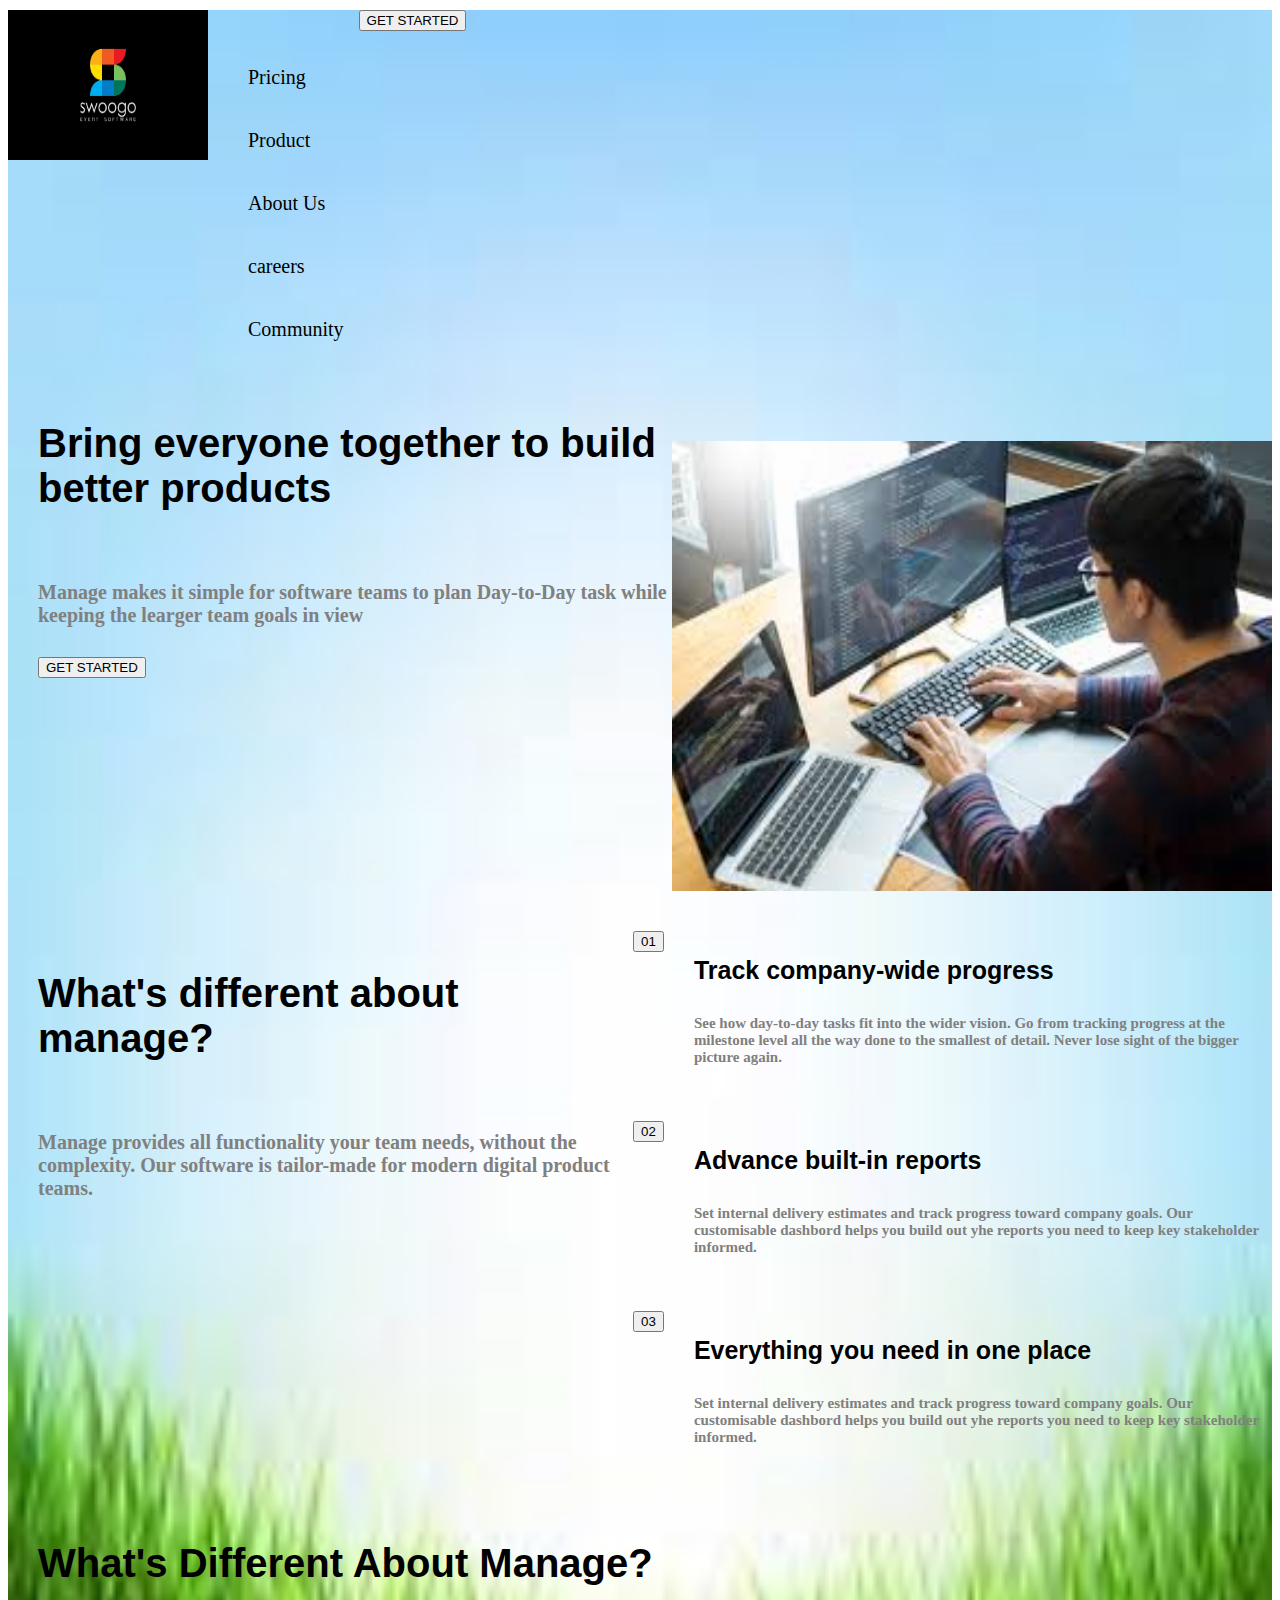
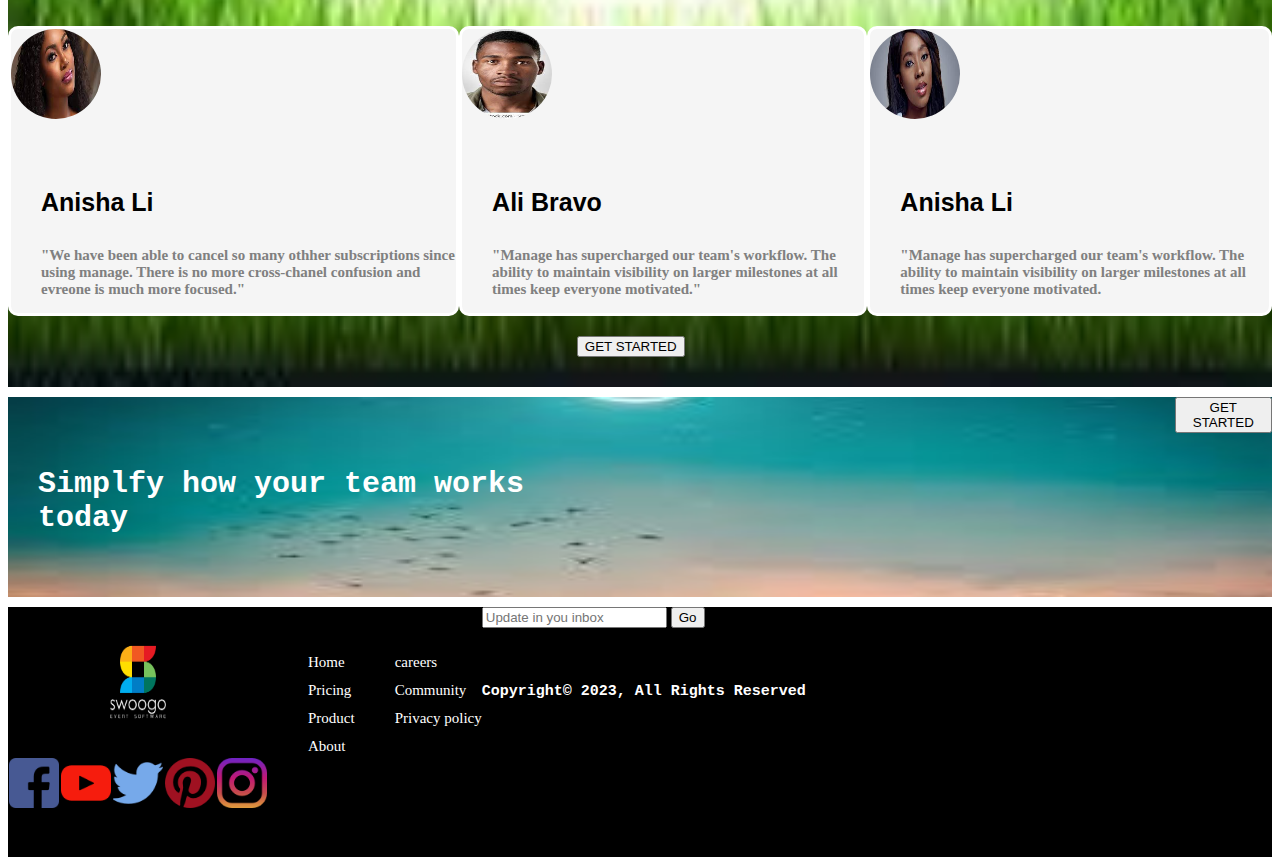
<file: index.html>
<!DOCTYPE html>
<html lang="en">
<head>
  <title>Bootstrap Example</title>
  <meta charset="utf-8">
  <meta name="viewport" content="width=device-width, initial-scale=1">
  <link rel="stylesheet" href="style.css">
  <link href="https://cdn.jsdelivr.net/npm/bootstrap@5.3.0/dist/css/bootstrap.min.css" rel="stylesheet" integrity="sha384-9ndCyUaIbzAi2FUVXJi0CjmCapSmO7SnpJef0486qhLnuZ2cdeRhO02iuK6FUUVM" crossorigin="anonymous">
 
</head>
<body>
<!-- first block -->
  <div  class="container" id="first-block">
    <div class="row pt-3">
  <div  class="col-sm-3"><img src="img/logo.png" id="small-image" ></div>

  <div class="col-sm-7">
    <nav >
          <ul>
          <li > <a href="#" class="navlink2">Pricing</a></li>
         <li >  <a href="#" class="navlink2">Product</a></li>
         <li >  <a href="abou.html" class="navlink2">About Us</a></li>
        <li >   <a href="careers.html" class="navlink2">careers</a></li>
         <li>  <a href="#" class="navlink2">Community</a></li>
          </ul>
        </nav>
  </div>
  <div class="col-sm-2 pt-5 "><div><span class="badge rounded-pill bg-danger "><button type="button" class="btn btn-large ">GET STARTED</button></span></div></div>
</div>

<div class="row pt-3">
  <div class="col-sm-4">
    <p class="p1">Bring everyone together to  build better products</p>
    <p class="p2"> Manage makes it simple for software teams to plan Day-to-Day task while keeping the learger team goals in view</p>
    <div id="button"><span class="badge rounded-pill bg-danger "><button type="button" class="btn btn-large ">GET STARTED</button></span></div>
  </div>
  <div class="col-sm-8"><img src="img/img-left2.jfif" id="large-image1" ></div>
</div>


<div class="row pt-3">
  <div class="col-sm-5">
    <p class="p1">What's different about manage?</p>
    <p  class="p2">Manage provides all functionality your team needs, without the complexity. Our software is tailor-made for modern digital product teams.</p>
  </div>

   <div class="col-sm-7">
    <div class="row">
      <div class="col-sm-1" id="pad">
        <span  class="badge rounded-pill bg-danger "><button type="button" class="btn btn-small">01</button></span></div>
        <div class="col-sm-11">
          <p class="p11">Track company-wide progress</p>
          <p class="p22">See how day-to-day tasks fit into the wider vision. Go from tracking progress at the milestone level all the way done to the smallest of detail. Never lose sight of the bigger picture again.</p>
        </div>
    </div>

    <div class="row">
      <div class="col-sm-1" id="pad">
         <span  class="badge rounded-pill bg-danger "><button type="button" class="btn">02</button></span> </div>
        <div class="col-sm-11">
          <p class="p11">Advance built-in reports</p>
          <p class="p22">Set internal delivery estimates and track progress toward company goals. Our customisable dashbord helps you build out yhe reports you need to keep key stakeholder informed.</p>
        </div>
    </div>

    <div class="row">
      <div class="col-sm-1" id="pad">
        <span class="badge rounded-pill bg-danger "><button type="button" class="btn">03</button></span></div>
        <div class="col-sm-11">
           <p class="p11">Everything you need in one place</p>
          <p class="p22">Set internal delivery estimates and track progress toward company goals. Our customisable dashbord helps you build out yhe reports you need to keep key stakeholder informed.</p>
        </div>
    </div>
     
   </div>
</div>

<div class="row pt-3">
  <div class="col-sm-12 text-center"><p class="p1"> What's Different About Manage?</p></div>
</div>

<div class="row pt-3">
  <div class="col-sm-1 text-center"></div>

  <div class="col-sm-10 text-center">
      <div class="row">
      <div class="col-sm-4 text-center"><div id="bod"><img id="round-image" src="img/pic.jfif"><p class="p11">Anisha Li</p><p class="p22">"We have been able to cancel so many othher subscriptions since using manage. There is no more cross-chanel confusion and evreone is much more focused."</p></div></div>
      <div class="col-sm-4 text-center"><div id="bod"><img id="round-image" src="img/pic3.jfif"><p class="p11">Ali Bravo</p><p class="p22">"Manage has supercharged our team's workflow. The ability to maintain visibility on larger milestones at all times keep everyone motivated."</p></div></div>
      <div class="col-sm-4 text-center"><div id="bod"><img id="round-image" src="img/pic2.jfif"><p class="p11">Anisha Li</p><p class="p22">"Manage has supercharged our team's workflow. The ability to maintain visibility on larger milestones at all times keep everyone motivated.</p></div></div>
    </div>

    </div>
<div class="col-sm-1 text-center"></div>
  
</div>
<div  id="button2"><span class="badge rounded-pill bg-danger "><button type="button" class="btn btn-large ">GET STARTED</button></span></div>
  </div>




<!-- second block -->
  <div class="container" id="sec-block">
      <div class="row">
        <div id="sim" class="col-sm-5"><p>Simplfy how your team works today</p></div>
    <div id="bot" class="col-sm-7 pt-5"><div><span class="badge rounded-pill bg-white "><button type="button" class="btn btn-large ">GET STARTED</button></span></div></div>
    </div>
  </div>



<!-- third block -->
  <div class="container" id="third-block">
    <div class="row">
      <div class="col-sm-4">
        <img src="img/logo.png" id="small-image" >
        <div class="row">
        <div class="column"><img src="img/face.png" id="smaller-image"></div>
        <div class="column"><img src="img/you.png" id="smaller-image"></div>
        <div class="column"><img src="img/twit.png" id="smaller-image"></div>
        <div class="column"><img src="img/pin.png" id="smaller-image"></div>
        <div class="column"><img src="img/insta.png" id="smaller-image"></div>
        </div>
      </div>

      <div class="col-sm-4">
        <div class="row">
          <div class="col-sm-6">
            <nav id="navbar3">
          <ul>
         <li> <a href="#" class="navlink">Home</a></li>
          <li> <a href="#" class="navlink">Pricing</a></li>
         <li>  <a href="#" class="navlink">Product</a></li>
         <li>  <a href="abou.html" class="navlink">About</a></li>
       </ul>
     </nav>
          </div>
          <div class="col-sm-6">
            <nav id="navbar3">
              <ul>
                 <li>   <a href="careers.html" class="navlink">careers</a></li>
         <li>  <a href="#" class="navlink">Community</a></li>
         <li>  <a href="#" class="navlink">Privacy policy</a></li>
              </ul>
            </nav>
          </div>
        </div>
      </div>

      <div class="col-sm-4 pt-5" >
        <input type="text" name="third-block-input" placeholder="Update in you inbox" required>
        <div style="display: inline;"><span class="badge rounded-pill bg-danger "><button type="button" class="btn">Go</button></span></div>
        <p style="font-size: 15px; color: white; padding-bottom:10px;">Copyright&copy 2023, All Rights Reserved</p>
      </div>
    </div>
  </div>

<script src="https://cdn.jsdelivr.net/npm/bootstrap@5.3.0/dist/js/bootstrap.bundle.min.js" integrity="sha384-geWF76RCwLtnZ8qwWowPQNguL3RmwHVBC9FhGdlKrxdiJJigb/j/68SIy3Te4Bkz" crossorigin="anonymous"></script>
</body>
</html>
</file>
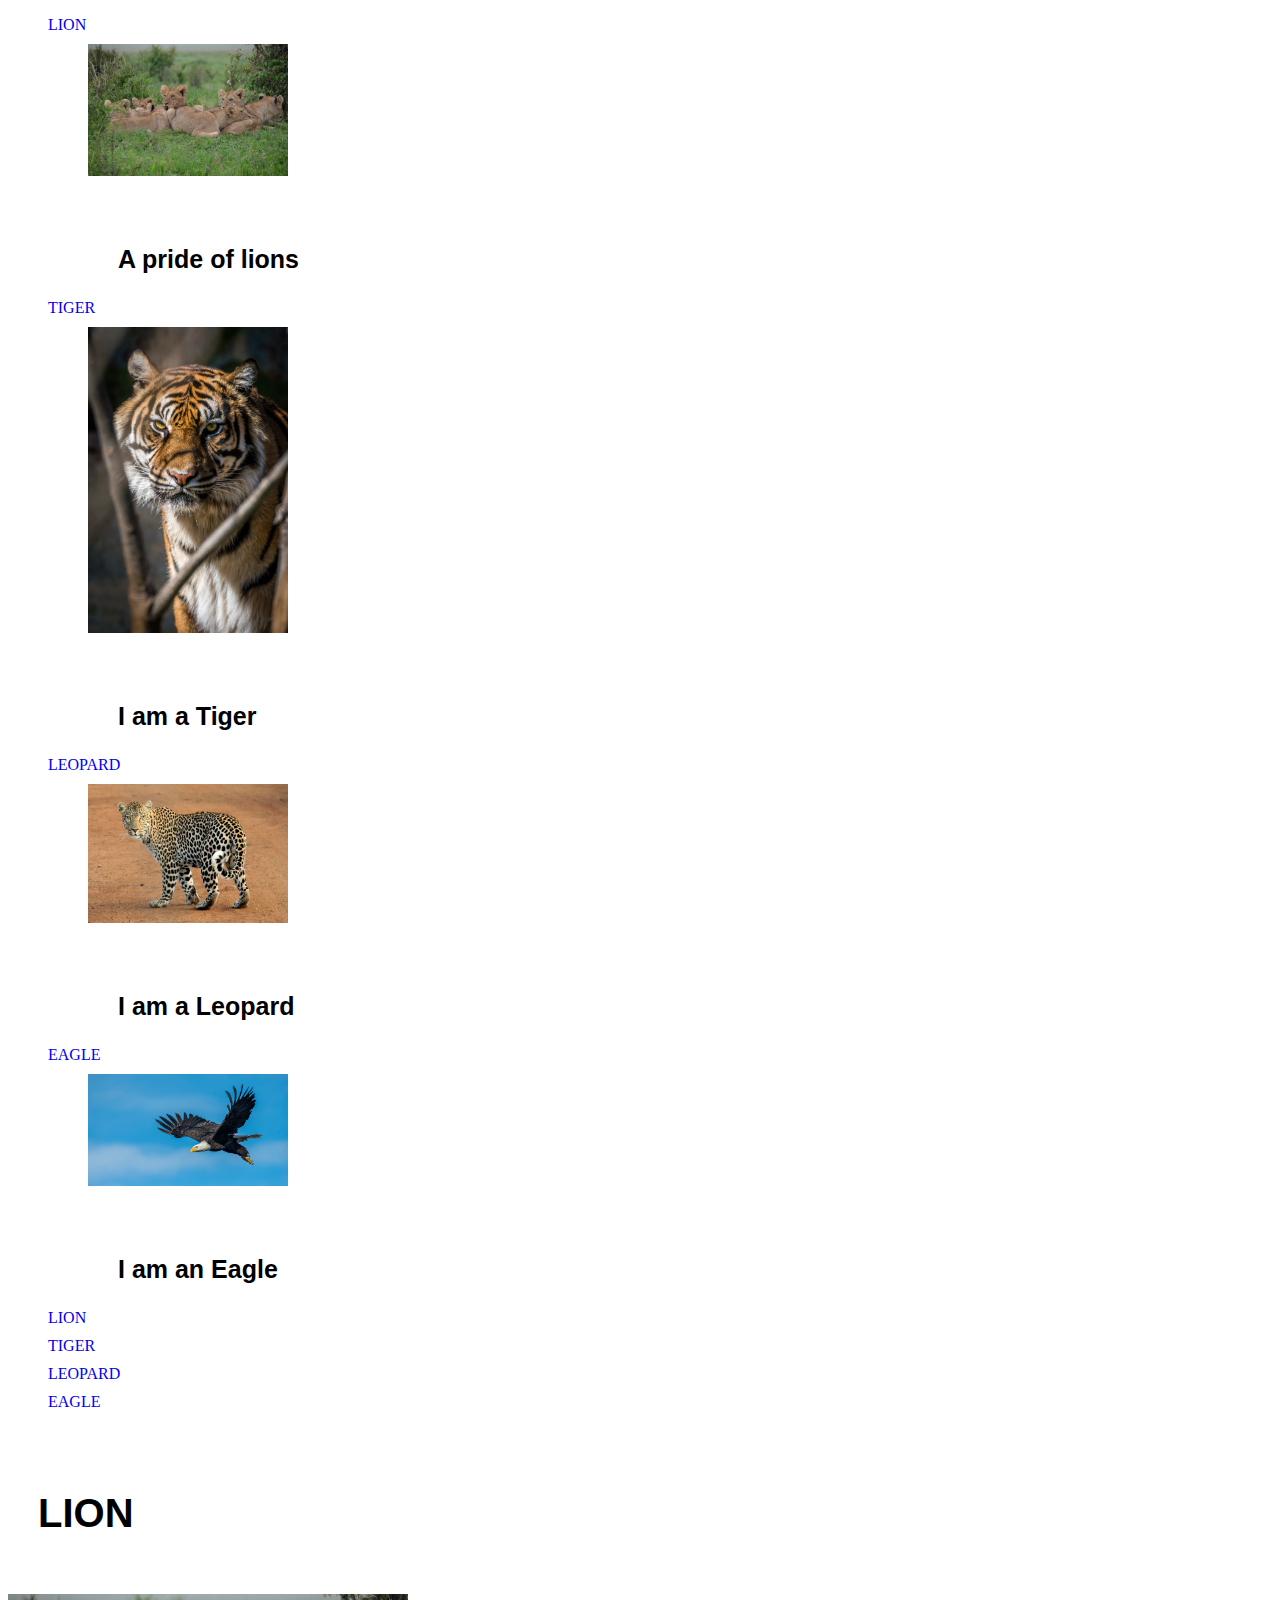
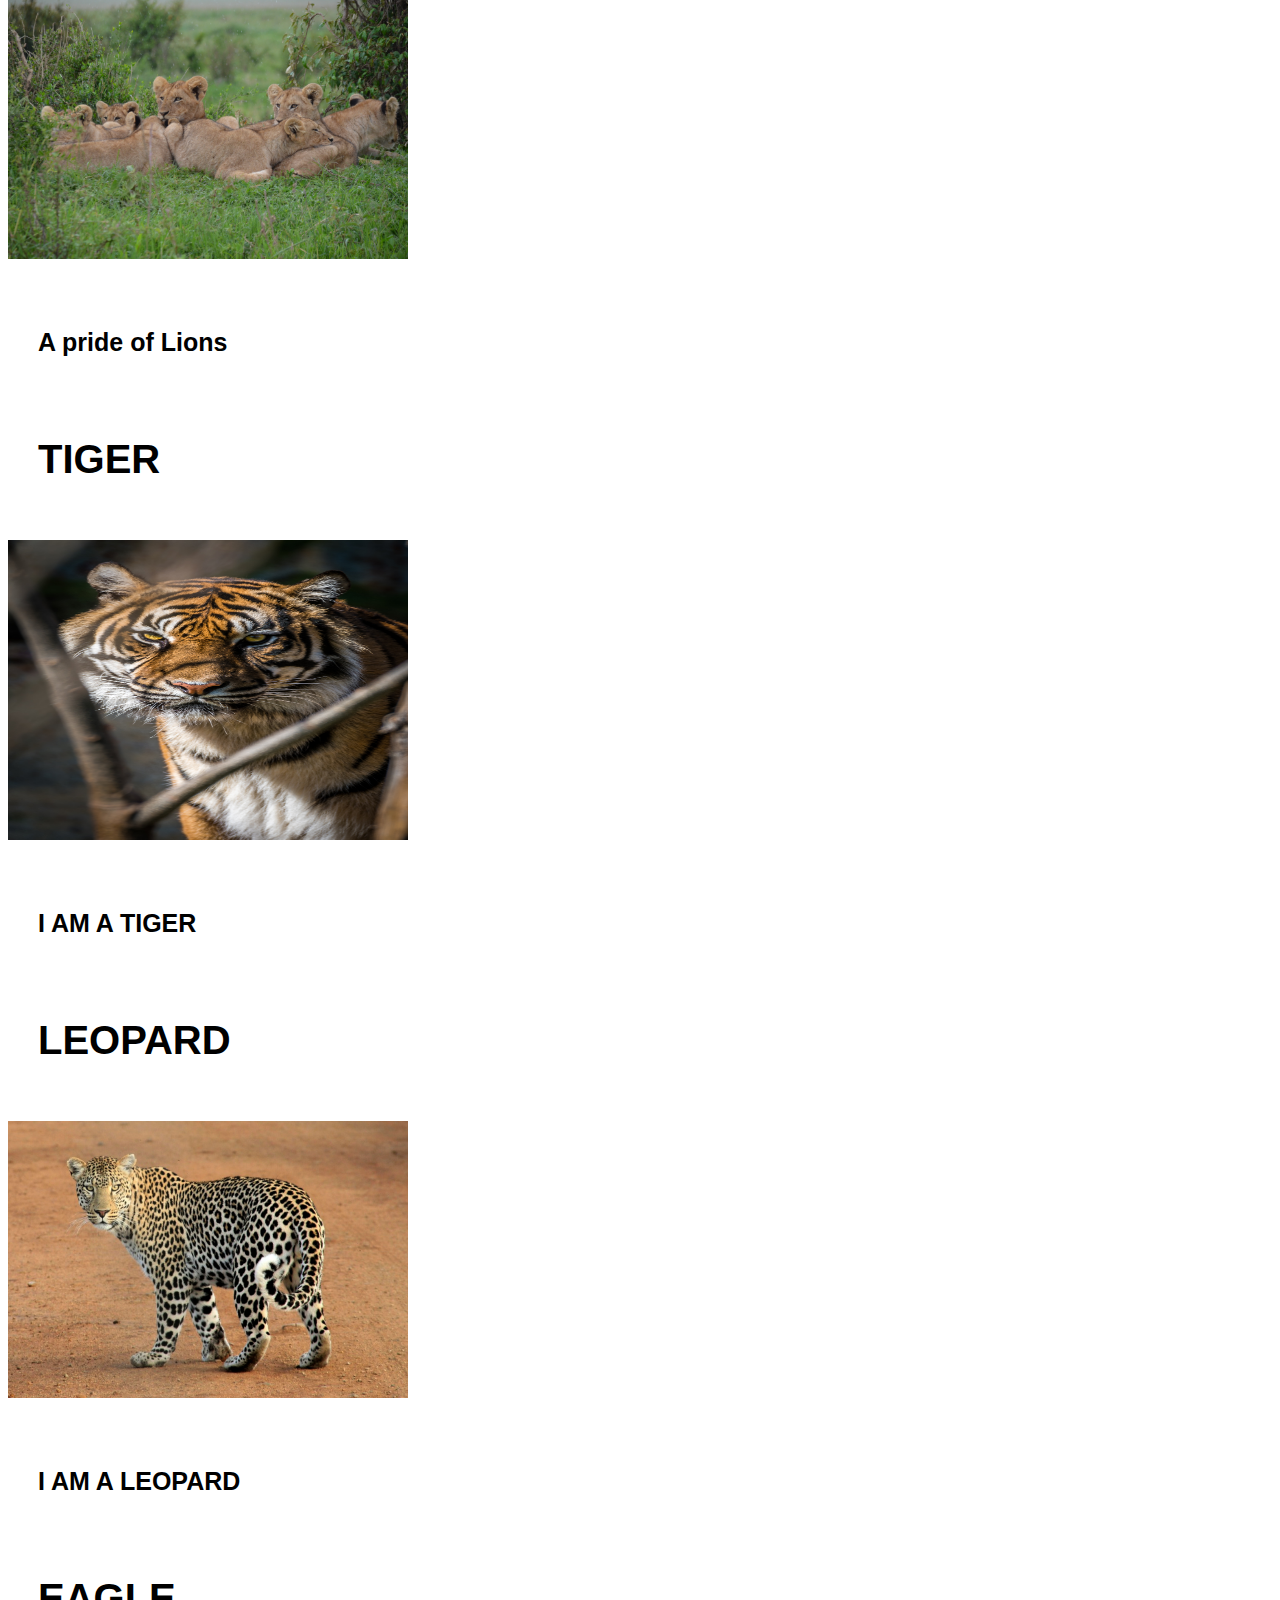
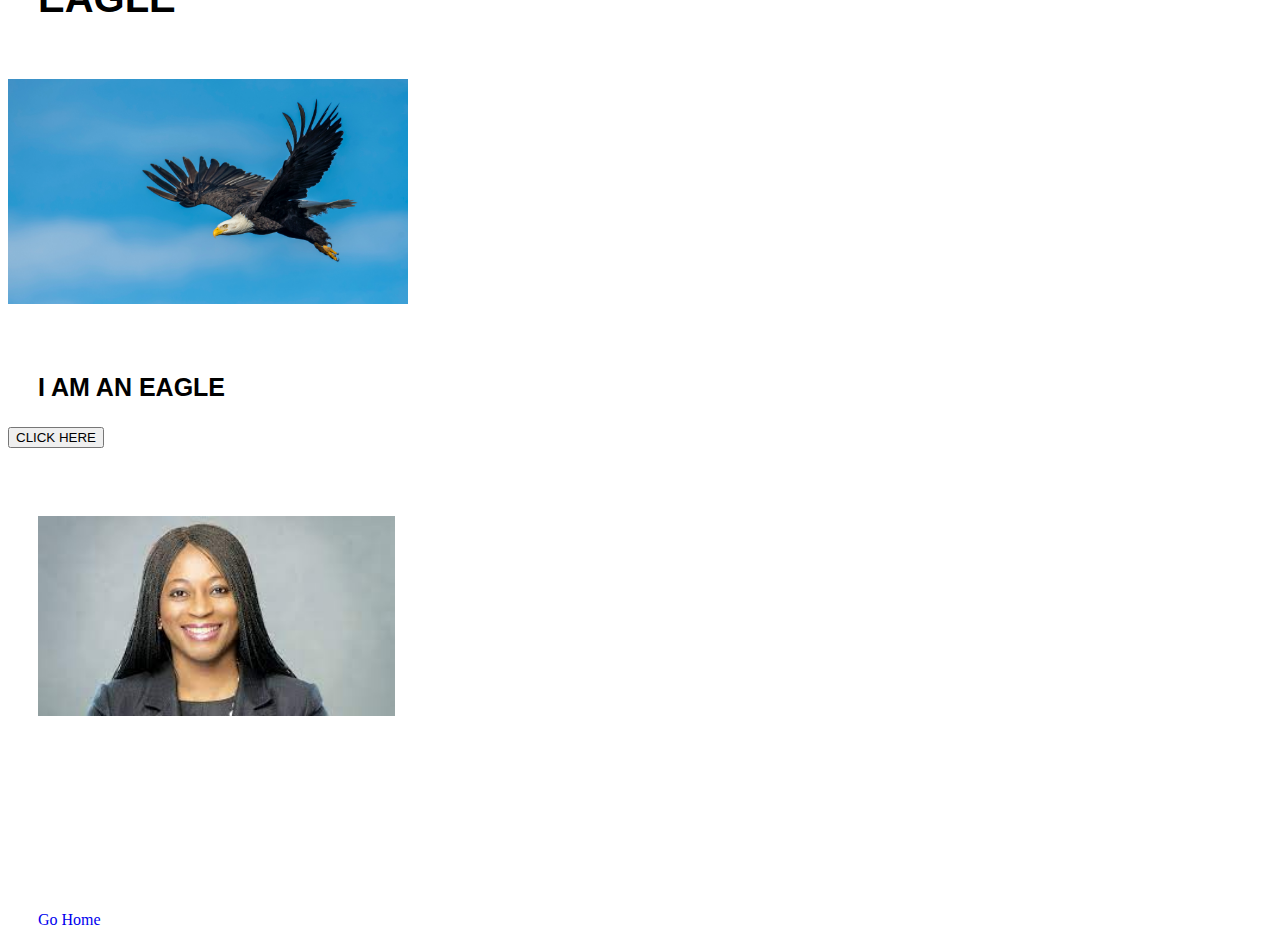
<file: abou.html>
<!DOCTYPE html>
<html lang="en">
<head>
  <title>Bootstrap Example</title>
  <meta charset="utf-8">
  <meta name="viewport" content="width=device-width, initial-scale=1">
  <link rel="stylesheet" href="style.css">
  <link href="https://cdn.jsdelivr.net/npm/bootstrap@5.3.0/dist/css/bootstrap.min.css" rel="stylesheet" integrity="sha384-9ndCyUaIbzAi2FUVXJi0CjmCapSmO7SnpJef0486qhLnuZ2cdeRhO02iuK6FUUVM" crossorigin="anonymous"> 
</head>
<body>

<div class="container">

  <nav class="navbar navbar-expand-sm bg-success">
    <ul class="navbar-nav">

      <li class="nav-item dropdown"> <a href="#" class="nav-link dropdown-toggle" data-bs-toggle="dropdown"> LION </a>
        <ul class="dropdown-menu" >
          <li><img src="img/lion.jpg" style="width:200px;"><br><p class="p11"> A pride of lions </p></li>
        </ul>
       </li>

       <li class="nav-item dropdown"> <a href="#" class="nav-link dropdown-toggle" data-bs-toggle="dropdown"> TIGER</a>
       <ul class="dropdown-menu">
          <li><img src="img/tiger.jpg" style="width:200px;"><br><p class="p11">I am a Tiger </p></li>
        </ul>
         </li>

        <li class="nav-item dropdown"> <a href="#" class="nav-link dropdown-toggle"data-bs-toggle="dropdown"> LEOPARD</a>
        <ul class="dropdown-menu">
          <li><img src="img/leopard.jpg" style="width:200px;"><br><p class="p11">I am a Leopard </p></li>
        </ul>
         </li>

          <li class="nav-item dropdown"> <a href="#" class="nav-link dropdown-toggle"data-bs-toggle="dropdown"> EAGLE</a>
        <ul class="dropdown-menu">
          <li><img src="img/eagle.jpg" style="width:200px;"><br><p class="p11">I am an Eagle </p></li>
        </ul>
         </li>

    </ul>
  </nav> 
</div>


<div class="container">

<ul class="nav nav-tabs bg-info">
  <li class="nav-item"> <a href="#lion" data-bs-toggle="tab" class="nav-link active"> LION</a></li>
  <li class="nav-item"> <a href="#tiger" data-bs-toggle="tab"  class="nav-link"> TIGER</a></li>
   <li class="nav-item"> <a href="#leopard" data-bs-toggle="tab" class="nav-link"> LEOPARD</a></li>
    <li class="nav-item"> <a href="#eagle" data-bs-toggle="tab" class="nav-link">EAGLE</a></li>
</ul>

<div class="tab-content">
 <div id="lion" class="tab-pane active">
    <p class="p1">LION</p>
    <br>
    <img src="img/lion.jpg" style="width:400px;">
    <br>
    <p class="p11">A pride of Lions</p>
  </div>
  
  <div id="tiger" class="tab-pane ">
    <p class="p1">TIGER</p>
    <br>
    <img src="img/tiger.jpg" style="width:400px; height: 300px;">
    <br>
    <p class="p11">I AM A TIGER</p>
  </div>

  <div id="leopard" class="tab-pane fade ">
    <p class="p1">LEOPARD</p>
    <br>
    <img src="img/leopard.jpg"style="width:400px;">
    <br>
    <p class="p11">I AM A LEOPARD</p>
  </div>

  <div id="eagle" class="tab-pane fade ">
    <p class="p1">EAGLE</p>
    <br>
    <img src="img/eagle.jpg" style="width:400px;">
    <p class="p11">I AM AN EAGLE</p>
  </div>
</div>

</div>












  <div class="container">
 <button data-bs-target="#demo" data-bs-toggle="collapse" class="btn btn-dark"> CLICK HERE </button>
    <br><br>
<div id="demo" class="collapse">
  <div id="card" class="card bg-info" >
    <div class="card-body">
      <img src="img/image_9.jfif" height="200px" class="card-img-top">
      <br><br>
      <h4 class="card-title">Octavia Kate</h4>
      <p class="card-text">qualifications</p>
      <a href="index.html" class="btn btn-success">Go Home</a>
    </div>
    </div>
</div>

  </div>
  <script src="https://cdn.jsdelivr.net/npm/bootstrap@5.3.0/dist/js/bootstrap.bundle.min.js" integrity="sha384-geWF76RCwLtnZ8qwWowPQNguL3RmwHVBC9FhGdlKrxdiJJigb/j/68SIy3Te4Bkz" crossorigin="anonymous"></script>
  <script src="scr.js"></script>
</body>
</html>
</file>
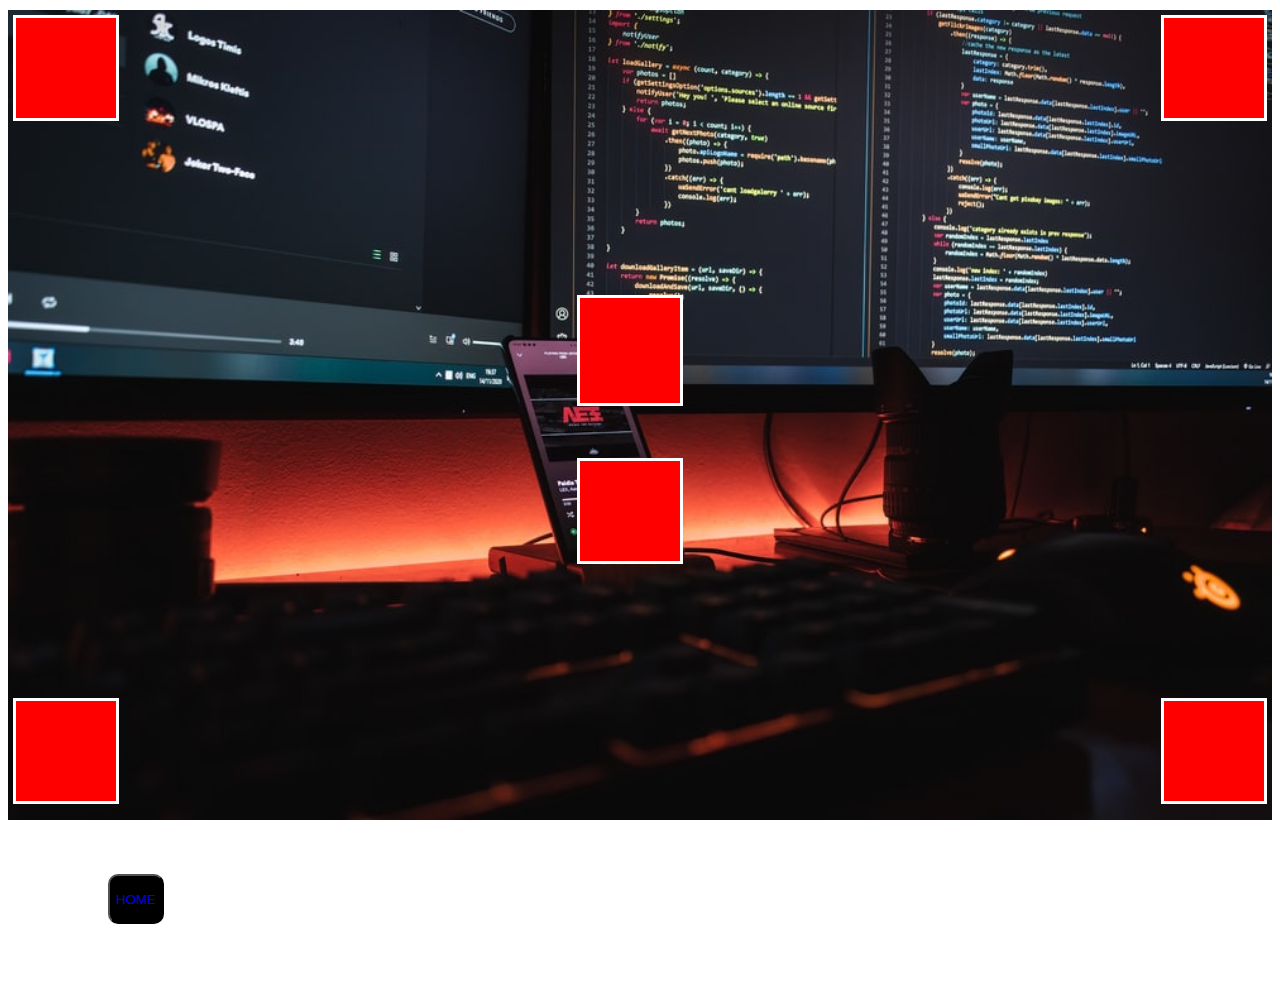
<file: careers.html>
<!DOCTYPE html>
<html lang="en">
<head>
  <title>Bootstrap Example</title>
  <meta charset="utf-8">
  <meta name="viewport" content="width=device-width, initial-scale=1">
  <link rel="stylesheet" href="style.css">
  <link href="https://cdn.jsdelivr.net/npm/bootstrap@5.3.0/dist/css/bootstrap.min.css" rel="stylesheet" integrity="sha384-9ndCyUaIbzAi2FUVXJi0CjmCapSmO7SnpJef0486qhLnuZ2cdeRhO02iuK6FUUVM" crossorigin="anonymous"> 
</head>
<body>
<div class="container">
  <img src="img/car.jfif" width="100%" height="100%">

  <div class="top-left" id="carbox"></div>
  <div class="top-right" id="carbox"></div>
  <div class="bottom-left" id="carbox"></div>
  <div class="bottom-right" id="carbox"></div>
  <div class="center-top" id="carbox"></div>
  <div class="center-bottom" id="carbox"></div>

  
  
</div>

<button id="carbot" ><a href="index.html" class="btn btn-primary btn-large" >HOME</a></button>

<script src="https://cdn.jsdelivr.net/npm/bootstrap@5.3.0/dist/js/bootstrap.bundle.min.js" integrity="sha384-geWF76RCwLtnZ8qwWowPQNguL3RmwHVBC9FhGdlKrxdiJJigb/j/68SIy3Te4Bkz" crossorigin="anonymous"></script>
</body>
</html>
</file>
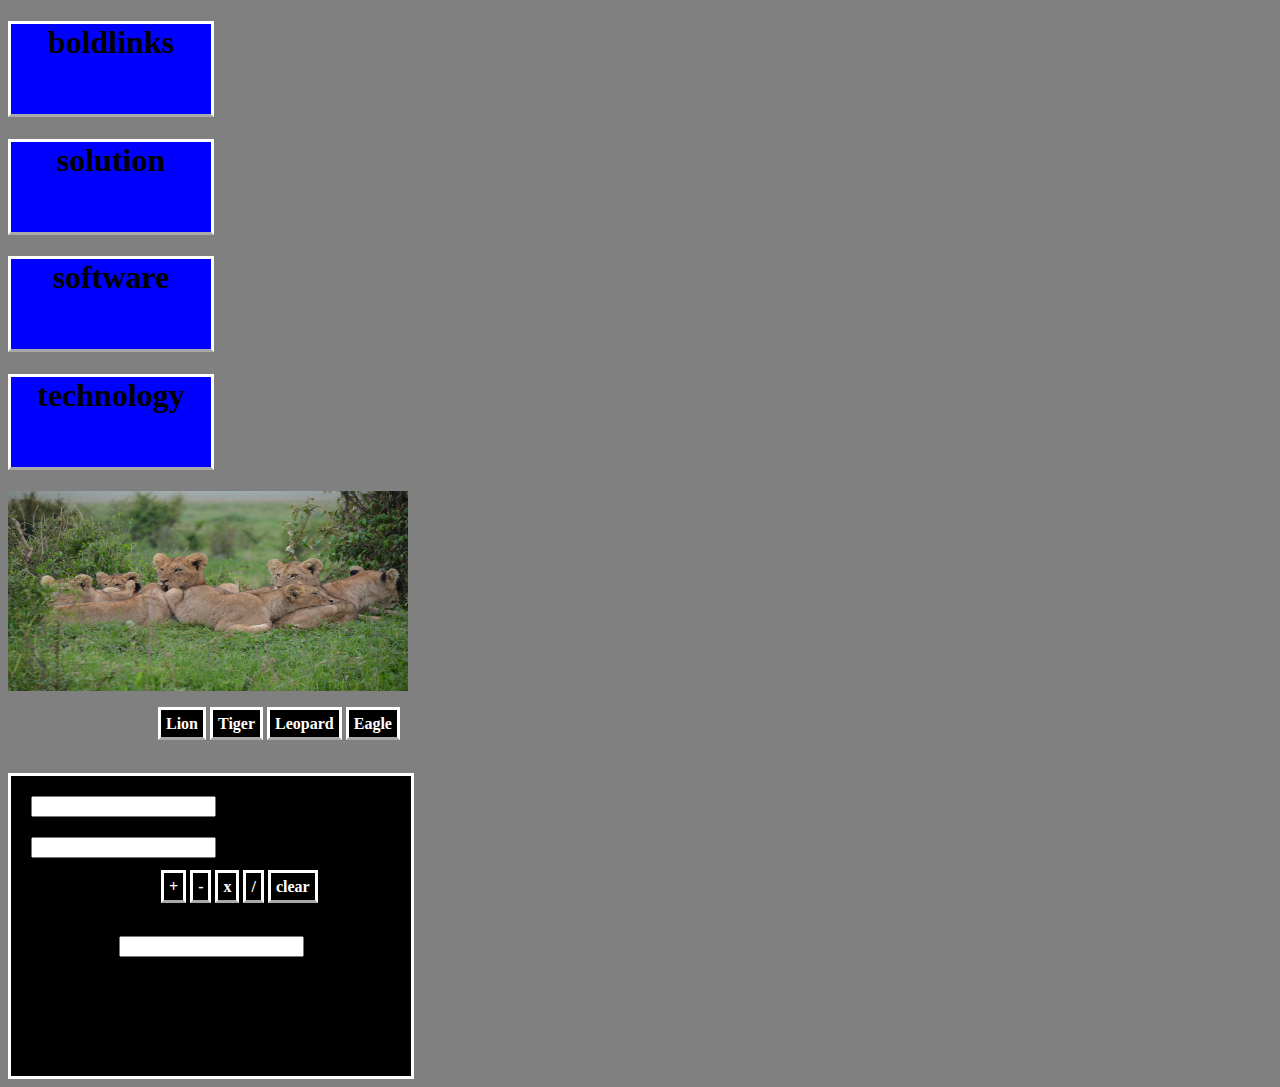
<file: java.html>
<!DOCTYPE html>
<html lang="en">
<head>
<style >
  body{background-color:grey;}
  table,td,th,tr{ color: white; 
    border: 3px solid white ;}

h1{border-width: 3px;
  border-style: solid;
  border-color:white;
  border-bottom-color:darkgrey;
  text-align: center;
  height:90px ;
  width:200px ;
  background-color:blue;}



    td:hover{background-color: black;
    color: white; 
    border: 3px solid white;
    text-align: center;}

a{
border-width: 3px;
  border-style: solid;
  border-color:white;
  background-color: black;
  border-bottom-color:darkgrey;
  text-align: center;
  text-decoration: none;
  font-weight: bolder;
  padding: 5px;
  height:50px ;
  width:100px ;
}

a:hover{
  background-color: red;
  font-style: monospace;
  color: white;
  width: 110px;
  height: 60px;
}

div{ margin-top: 20px;
   margin-left: 150px;
   margin-bottom: 40px;}

a{text-decoration: none;
color: white;}

.center{display: block;
margin: auto;
margin-top: 20px;}

form{ 
border-width: 3px;
  border-style: solid;
  border-color:white;
  background-color:black;
  height: 300px;
  width: 400px;
 }

 input{margin-left: 20px;
      margin-top: 20px;}

</style>
  
</head>
<body>
<h1 id="bgc">boldlinks</h1>
<h1 id="bgc">solution</h1>
<h1 id="bgc">software</h1>
<h1 id="bgc">technology</h1>

<img src="img/lion.jpg" alt="" width="400px" height="200px" id="myimage"><br>

<div>
  <a href="#" onclick="displayLion()">Lion</a>
  <a href="#" onclick="displayTiger()">Tiger</a>
  <a href="#" onclick="displayLeopard()">Leopard</a>
  <a href="#" onclick="displayEagle()">Eagle</a>
</div>







<form action="#">
  <input type="text"  id="form1">
  <input type="text"  id="form2">
  <div>
<a href="#" class="sum" >+</a>
<a href="#" class="sub" >-</a>
<a href="#" class="mult" >x</a>
<a href="#" class="div" >/</a>
<a href="#" class="clear" >clear</a>
</div>
  <input type="text" id="form3" class="center">


</form>



  <script src="scr.js"></script>
</body>
</html>
</file>
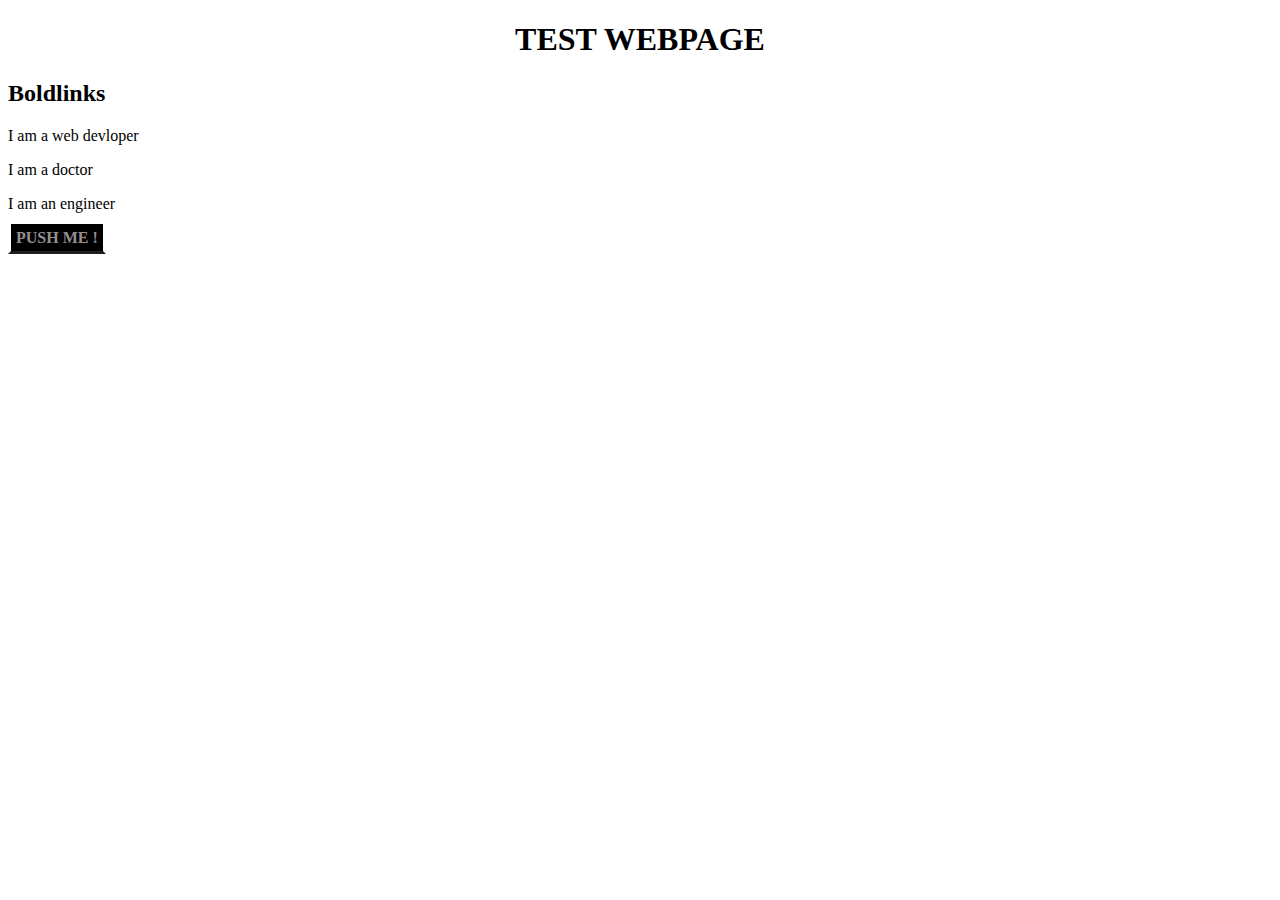
<file: new.html>
<!DOCTYPE html>
<html lang="en">
<head>
<style>

	a{
border-width: 3px;
  border-style: solid;
  border-color:white;
  text-decoration: none;
  color: rgb(150, 145, 145);
  background-color: black;
  border-bottom-color:rgb(31, 30, 30);
  text-align: center;
  text-decoration: none;
  font-family:'Times New Roman', Times;
  font-weight: bolder;
  padding: 5px;
  height:50px ;
  width:100px ;
}

a:hover{
  background-color: rgb(131, 53, 53);
  font-style: monospace;
  color: rgba(240, 243, 245, 0.945);
  width: 110px;
  height: 60px;
}
#h1{
margin-left:;
}

h1{text-align: center;}
	</style>
  
</head>
<body>
<h1> TEST WEBPAGE</h1>
<h2>Boldlinks</h2>
<p>I am a web devloper</p>
<p>I am a doctor</p>
<p>I am an engineer</p>
<a href="#" class="swap" >PUSH ME !</a>
  <script src="scr.js"></script>
</body>
</html>
</file>
<file: style.css>
body{width:auto ;
height:100%;
background-color:# ;}

#first-block{ height:auto;
	display: block;
	background-image:url("img/bg1.jfif");
background-size:100% 100% ;}


.p1{font-family:sans-serif;
		font-size: 40px;
		color:black;
		padding-top:40px;
		padding-left: 30px;
		font-weight: bold;}

.p2{font-family:cursive;
		font-size: 20px;
		color:grey;
		padding-top:30px;
		padding-left: 30px;
		font-weight: bold;}
		
#pad{padding-top:40px;}


.p11{font-family:sans-serif;
		font-size: 25px;
		color:black;
		padding-top:40px;
		padding-left: 30px;
		font-weight: bold;}

.p22{font-family:cursive;
		font-size: 15px;
		color:grey;
		padding-top:5px;
		padding-left: 30px;
		font-weight: bold;}

#large-image1{ padding-top: 100px;
			display: block;
		height: 450px;
		margin: auto;
		width: 600px;}

#button{  padding-left: 30px;
padding-top: 10px;}

#bot{ 
	padding-left: 600px;}

#sim{padding-left: 30px;}

#button2{  
	padding-left: 45%;
	padding-bottom: 30px;
padding-top: 20px;}

#round-image{border-radius: 50%;
	width: 90px;
   height:90px;
}

#bod{background-color:whitesmoke;
border-style:solid;
height:auto;
border-radius: 10px;
background-width:3px;
border-color:white ;}

#bod:hover{ background-color:black ;
color: white; }

#sec-block{
	display:block;
	height:200px;
background-image:url("img/bg2.jfif");
background-size:100% 100% ;}


#third-block{width:auto;
	height:250px;
	background-color:black;}

.row{display: flex;}

.column{flex: 20%;
padding: 1px;}

	p{font-family: monospace;
		font-size: 30px;
		color: white;
		padding-top:40px;
		font-weight: bold;}

		#small-image1{display: block;
		height: 130px;
		margin: auto;
		width: 220px;}

		


	#small-image{display: block;
		height: 150px;
		margin: auto;
		width: 200px;}

		#smaller-image{display: block;
		height: 50px;
		width: 50px;
	    }

		#one{
			color:black;
			font-weight: bold;}



	.navlink2{ text-decoration: none; 
		float: left;
		padding-top: 40px;
		margin-right: 15px;
			font-size:20px;
			font-weight: lighter;
			color:black;}

	#navbar3{padding-top: 30px;}

	a:hover{ color: darkorange;
	font-weight: bold; }


		.navlink{ text-decoration: none; 
			font-size: 15px;
			color:white;}

			

		ul{list-style-type: none;
			}

		li{margin-top: 10px;}

<!-- careers -->

		img{ 
			width: 100%;
			height: auto;
		}
		.container{ 
			position: relative;
			margin-top: 10px;
		}

		.top-left{position: absolute;
			top: 5px;
			left: 5px;}

		.top-right{position: absolute;
			top: 5px;
			right: 5px;}

		.bottom-left{position: absolute;
			bottom: 20px;
			left: 5px;}

		.bottom-right{position: absolute;
			bottom: 20px;
			right: 5px;}

		.center-top{position: absolute;
			top: 35%;
			padding-bottom: 5px;
			left: 45%;}

		.center-bottom{position: absolute;
			top: 55%;
			left: 45%;}

		#carbox{border:3px solid white ;
			background-color:red;
			height: 100px;
			width: 100px;}

	 

    a{ text-decoration: none; }

	 	#carbot{ 
	 	height: 50px;
	 		margin-top: 50px;
	 		background-color:black;
	 		border-radius: 10px;
	 		margin-bottom: 60px;
	 		padding-top: 0px;
	 		margin-left: 100px;
	 		padding-bottom: 0px;
	 		}

 #bolx{background-color:black ;
 	border: 3px solid red;
 	width: 100%;
 	height: auto;}

	 	#carbot:hover{ background-color:grey;
	 	color: darkorange;
	 	 }

	 	 #card{padding-top: 50px;
	 	 	margin-left: 30px;
	 	 	width:400px; 
	 	 	height: auto;}

	 	 h4{color: white;}
</file>
